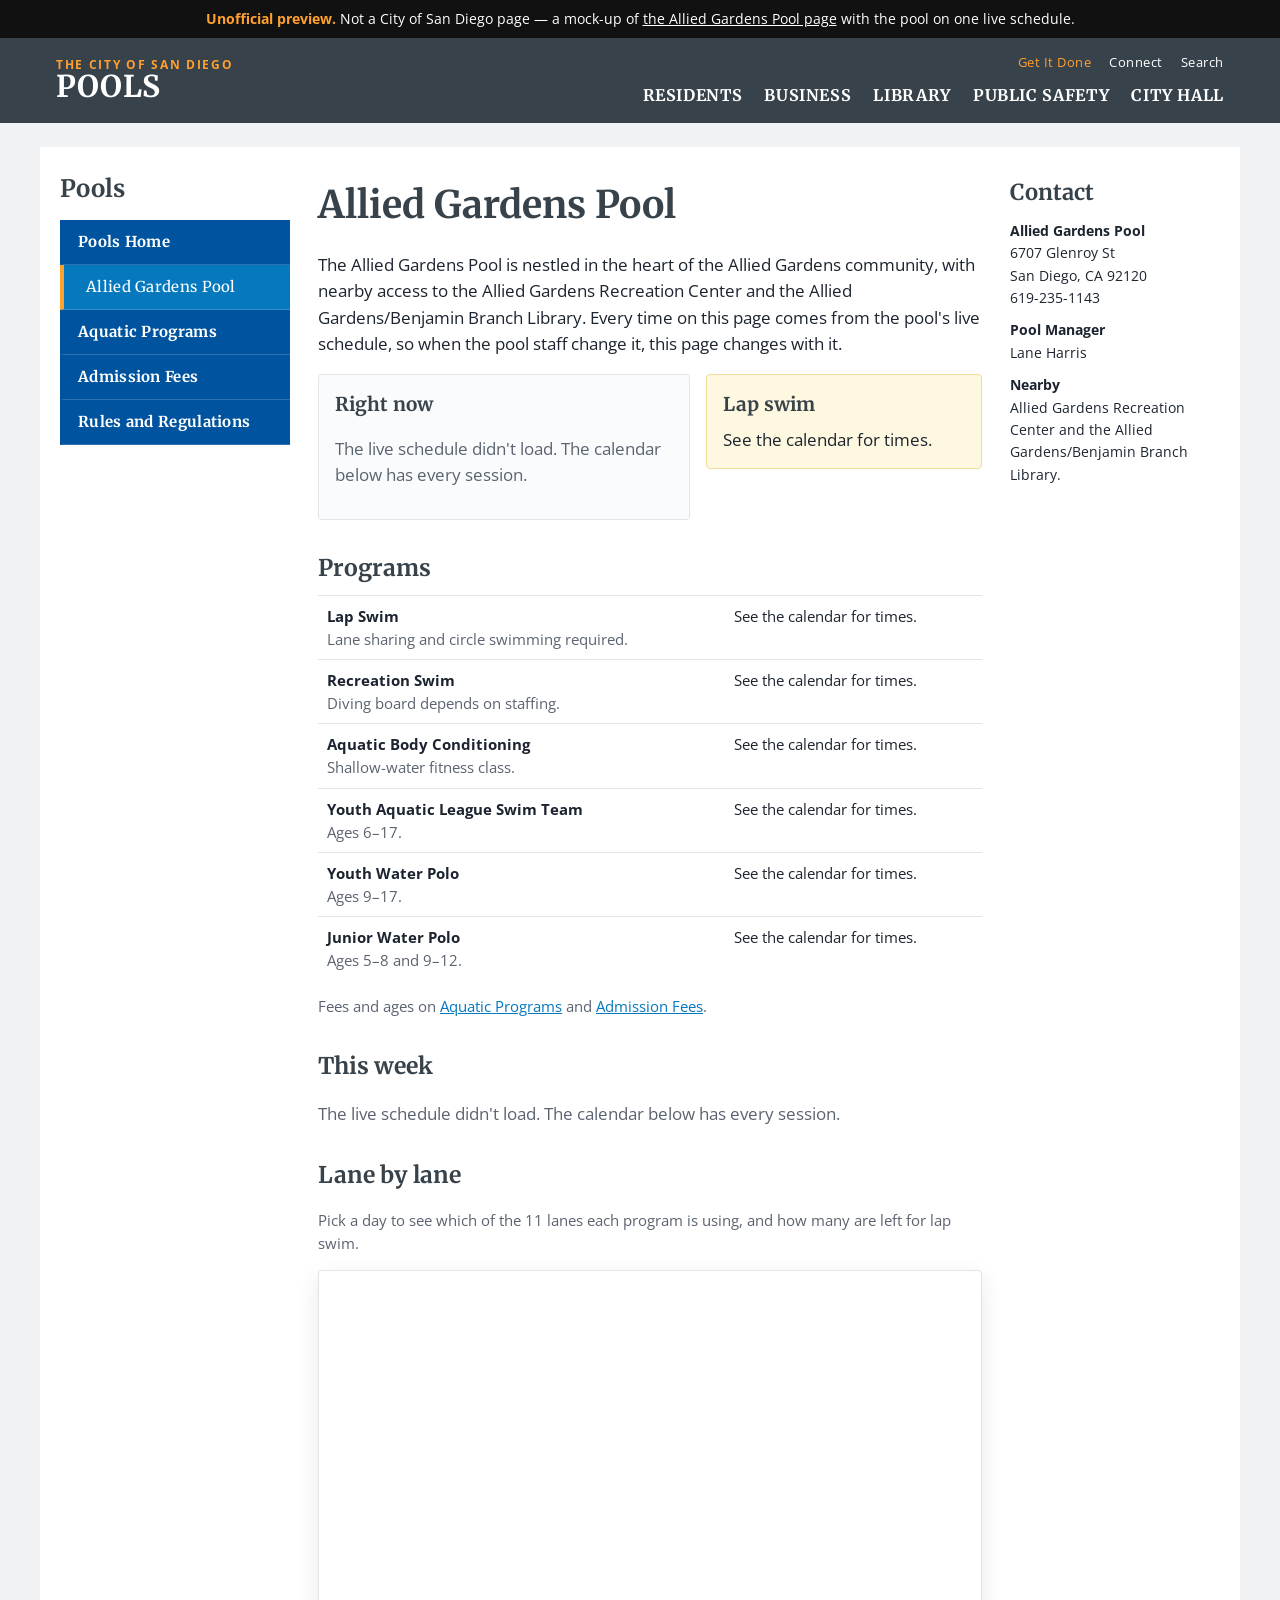
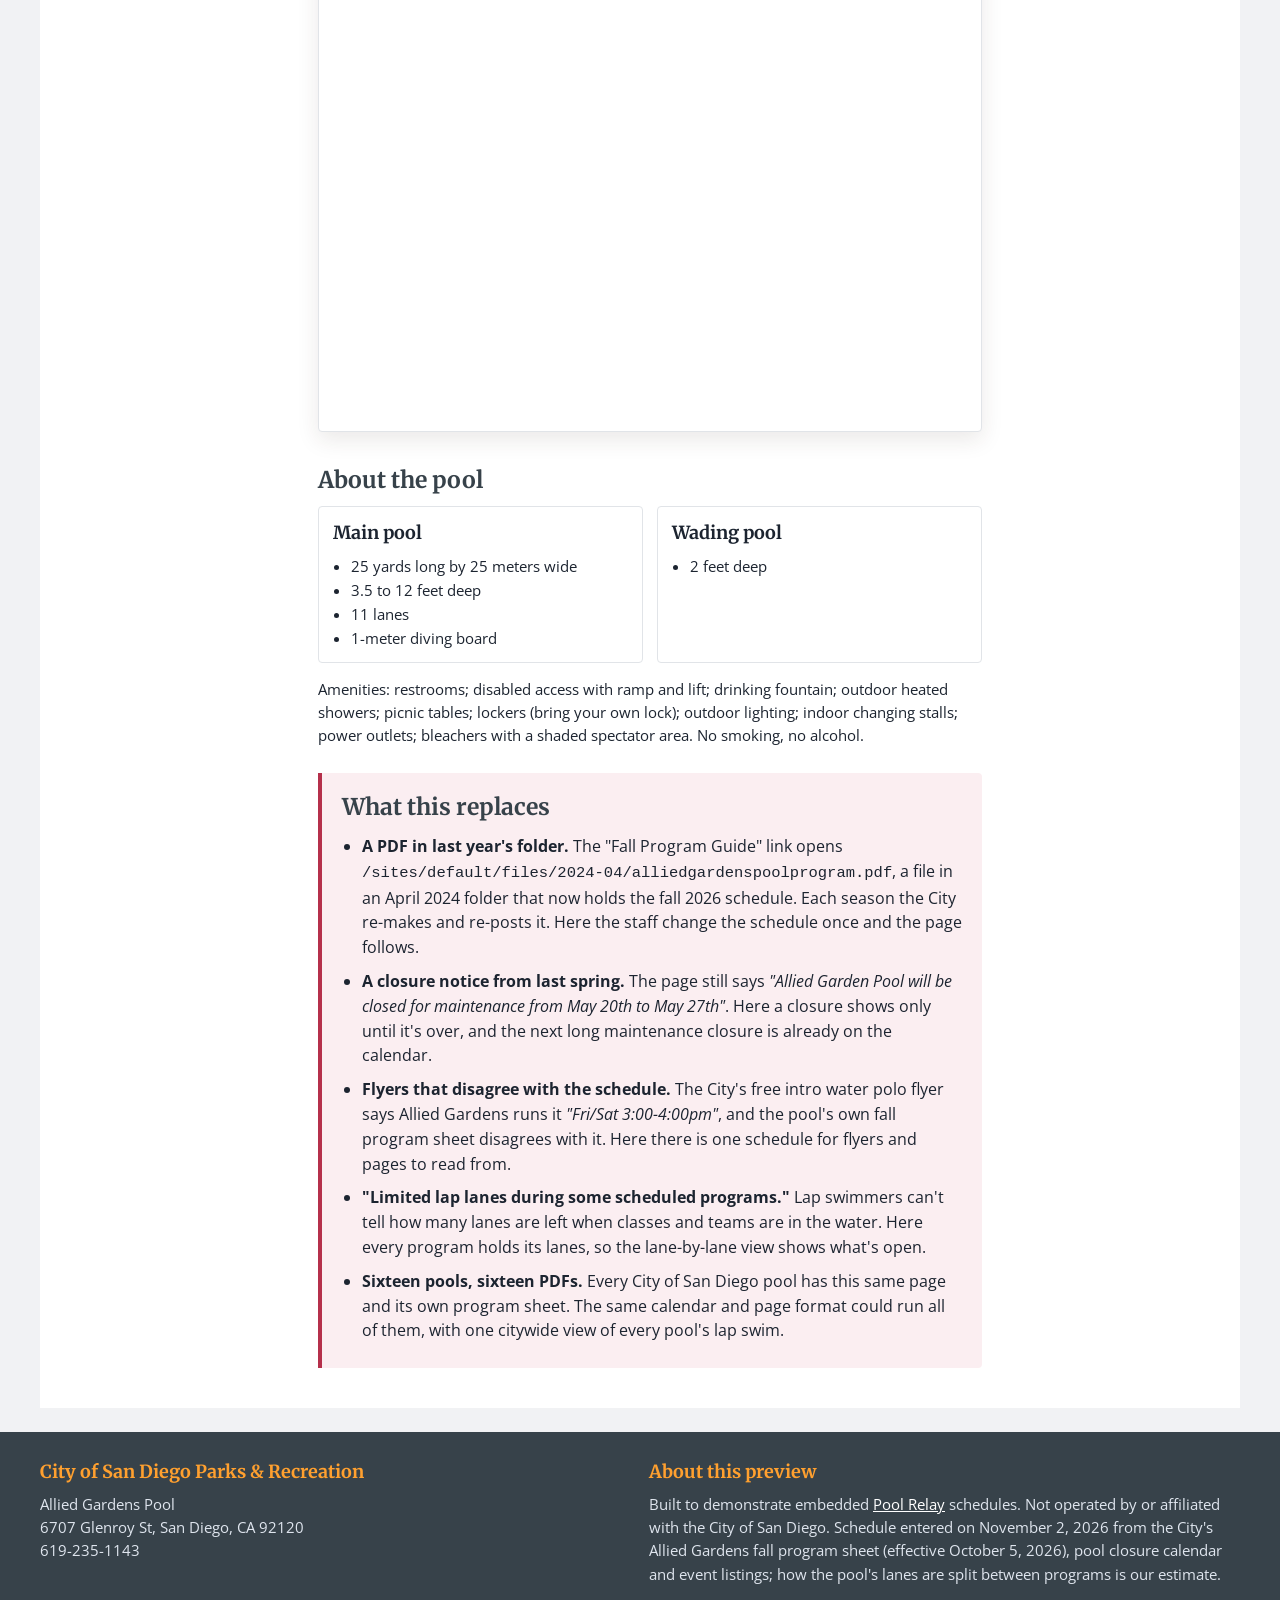
<file: index.html>
<!doctype html>
<!-- UNOFFICIAL PREVIEW. Not a City of San Diego website. A mock-up of https://www.sandiego.gov/park-and-recreation/centers/aquatics/alliedgardens
     with the pool on one live Pool Relay schedule. -->
<html lang="en">
<head>
<meta charset="utf-8">
<meta name="viewport" content="width=device-width, initial-scale=1">
<meta name="robots" content="noindex, nofollow">
<title>Allied Gardens Pool | City of San Diego Pools preview</title>
<link rel="preconnect" href="https://fonts.googleapis.com"><link rel="preconnect" href="https://fonts.gstatic.com" crossorigin>
<link href="https://fonts.googleapis.com/css2?family=Merriweather:wght@400;700&family=Open+Sans:wght@400;600;700&display=swap" rel="stylesheet">
<link rel="stylesheet" href="style.css?v=aaf322f0">
</head>
<body>
<div class="preview-note"><b>Unofficial preview.</b> Not a City of San Diego page &mdash; a mock-up of <a href="https://www.sandiego.gov/park-and-recreation/centers/aquatics/alliedgardens" target="_blank" rel="noopener noreferrer">the Allied Gardens Pool page</a> with the pool on one live schedule.</div>
<header class="site"><div class="hdr">
  <a class="brand" href="index.html"><small>The City of San Diego</small><span>Pools</span></a>
  <div class="right"><div class="util"><span>Get It Done</span><span>Connect</span><span>Search</span></div>
    <nav aria-label="Main"><span>Residents</span><span>Business</span><span>Library</span><span>Public Safety</span><span>City Hall</span></nav></div>
</div></header>
<div class="page">
  <aside class="side"><h2>Pools</h2><nav aria-label="Pools"><a class="" href="#">Pools Home</a><a class="sub here" href="index.html">Allied Gardens Pool</a><a class="" href="programs.html">Aquatic Programs</a><a class="" href="fees.html">Admission Fees</a><a class="" href="#">Rules and Regulations</a></nav></aside>
  <main class="main"><h1>Allied Gardens Pool</h1>
    <p class="lede">The Allied Gardens Pool is nestled in the heart of the Allied Gardens community, with nearby access to the Allied Gardens
      Recreation Center and the Allied Gardens/Benjamin Branch Library. Every time on this page comes from the pool's live schedule, so when the
      pool staff change it, this page changes with it.</p>
    <div class="top2">
      <section class="now" aria-live="polite"><h2>Right now</h2>
        <div id="today" data-view="wukjy7eHCAdsiElT58FrHm" data-pool="ag"><p class="muted">Loading today’s schedule…</p></div></section>
      <aside class="hours"><h2>Lap swim</h2>
        <div data-live="hours" data-view="wukjy7eHCAdsiElT58FrHm" data-pool="ag" data-format="dl" data-title="Lap Swim"><p class="muted">…</p></div>
        <div class="adjusted" data-live="exceptions" data-view="wukjy7eHCAdsiElT58FrHm" data-pool="ag" data-title="Lap Swim" hidden></div>
      </aside>
    </div>
    <div class="adjusted" data-live="closures" data-view="wukjy7eHCAdsiElT58FrHm" data-pool="ag" data-ahead="200" data-label="Pool closed" hidden></div>
    <h2>Programs</h2>
    <div class="tblwrap"><table class="prog"><tr><th>Lap Swim<div class="small muted" style="font-weight:400">Lane sharing and circle swimming required.</div></th><td class="when" data-live="when" data-view="wukjy7eHCAdsiElT58FrHm" data-pool="ag" data-title="Lap Swim">…</td></tr><tr><th>Recreation Swim<div class="small muted" style="font-weight:400">Diving board depends on staffing.</div></th><td class="when" data-live="when" data-view="wukjy7eHCAdsiElT58FrHm" data-pool="ag" data-title="Rec Swim">…</td></tr><tr><th>Aquatic Body Conditioning<div class="small muted" style="font-weight:400">Shallow-water fitness class.</div></th><td class="when" data-live="when" data-view="wukjy7eHCAdsiElT58FrHm" data-pool="ag" data-title="Aquatic Body Conditioning">…</td></tr><tr><th>Youth Aquatic League Swim Team<div class="small muted" style="font-weight:400">Ages 6–17.</div></th><td class="when" data-live="when" data-view="wukjy7eHCAdsiElT58FrHm" data-pool="ag" data-title="Youth Aquatic League Swim Team">…</td></tr><tr><th>Youth Water Polo<div class="small muted" style="font-weight:400">Ages 9–17.</div></th><td class="when" data-live="when" data-view="wukjy7eHCAdsiElT58FrHm" data-pool="ag" data-title="Youth Water Polo">…</td></tr><tr><th>Junior Water Polo<div class="small muted" style="font-weight:400">Ages 5–8 and 9–12.</div></th><td class="when" data-live="when" data-view="wukjy7eHCAdsiElT58FrHm" data-pool="ag" data-title="Junior Water Polo">…</td></tr></table></div>
    <p class="small muted">Fees and ages on <a href="programs.html">Aquatic Programs</a> and <a href="fees.html">Admission Fees</a>.</p>
    <h2>This week</h2>
    <div id="week" data-view="wukjy7eHCAdsiElT58FrHm" data-pool="ag"><p class="muted">Loading the week…</p></div>
    <h2>Lane by lane</h2>
    <p class="small muted">Pick a day to see which of the 11 lanes each program is using, and how many are left for lap swim.</p>
    <div class="frame"><iframe src="https://www.poolrelay.com/embed/wukjy7eHCAdsiElT58FrHm" height="760" title="Allied Gardens Pool, lane by lane" loading="lazy"></iframe></div>
    <h2>About the pool</h2>
    <div class="facts">
      <div><h3>Main pool</h3><ul><li>25 yards long by 25 meters wide</li><li>3.5 to 12 feet deep</li><li>11 lanes</li><li>1-meter diving board</li></ul></div>
      <div><h3>Wading pool</h3><ul><li>2 feet deep</li></ul></div>
    </div>
    <p class="small">Amenities: restrooms; disabled access with ramp and lift; drinking fountain; outdoor heated showers; picnic tables;
      lockers (bring your own lock); outdoor lighting; indoor changing stalls; power outlets; bleachers with a shaded spectator area.
      No smoking, no alcohol.</p>

    <div class="replaces">
      <h2>What this replaces</h2>
      <ul>
        <li><b>A PDF in last year's folder.</b> The "Fall Program Guide" link opens <code>/sites/default/files/2024-04/alliedgardenspoolprogram.pdf</code>,
          a file in an April 2024 folder that now holds the fall 2026 schedule. Each season the City re-makes and re-posts it. Here the staff
          change the schedule once and the page follows.</li>
        <li><b>A closure notice from last spring.</b> The page still says <i>"Allied Garden Pool will be closed for maintenance from May 20th to May 27th"</i>.
          Here a closure shows only until it's over, and the next long maintenance closure is already on the calendar.</li>
        <li><b>Flyers that disagree with the schedule.</b> The City's free intro water polo flyer says Allied Gardens runs it
          <i>"Fri/Sat 3:00-4:00pm"</i>, and the pool's own fall program sheet disagrees with it. Here there is one schedule for flyers and
          pages to read from.</li>
        <li><b>"Limited lap lanes during some scheduled programs."</b> Lap swimmers can't tell how many lanes are left when classes and teams are in
          the water. Here every program holds its lanes, so the lane-by-lane view shows what's open.</li>
        <li><b>Sixteen pools, sixteen PDFs.</b> Every City of San Diego pool has this same page and its own program sheet. The same calendar and
          page format could run all of them, with one citywide view of every pool's lap swim.</li>
      </ul>
    </div>
</main>
  <aside class="contact"><h2>Contact</h2><p><b>Allied Gardens Pool</b>6707 Glenroy St<br>San Diego, CA 92120<br>619-235-1143</p>
<p><b>Pool Manager</b>Lane Harris</p>
<p><b>Nearby</b>Allied Gardens Recreation Center and the Allied Gardens/Benjamin Branch Library.</p></aside>
</div>
<footer class="site"><div class="in">
  <div><h4>City of San Diego Parks &amp; Recreation</h4><p>Allied Gardens Pool<br>6707 Glenroy St, San Diego, CA 92120<br>619-235-1143</p></div>
  <div><h4>About this preview</h4><p>Built to demonstrate embedded <a href="https://www.poolrelay.com" target="_blank" rel="noopener">Pool Relay</a> schedules. Not operated by or affiliated with the City of San Diego. Schedule entered on November 2, 2026 from the City's Allied Gardens fall program sheet (effective October 5, 2026), pool closure calendar and event listings; how the pool's lanes are split between programs is our estimate.</p></div>
</div></footer>
<script>window.POOLS = [{"slug": "ag", "name": "Allied Gardens Pool", "short": "Allied Gardens", "facility": "Allied Gardens Pool", "area": "Allied Gardens", "kind": "yearRound", "address": "6707 Glenroy St, San Diego, CA 92120", "phone": "619-235-1143", "href": "index.html"}];</script>
<script src="finder.js?v=aaf322f0"></script>
</body>
</html>
</file>
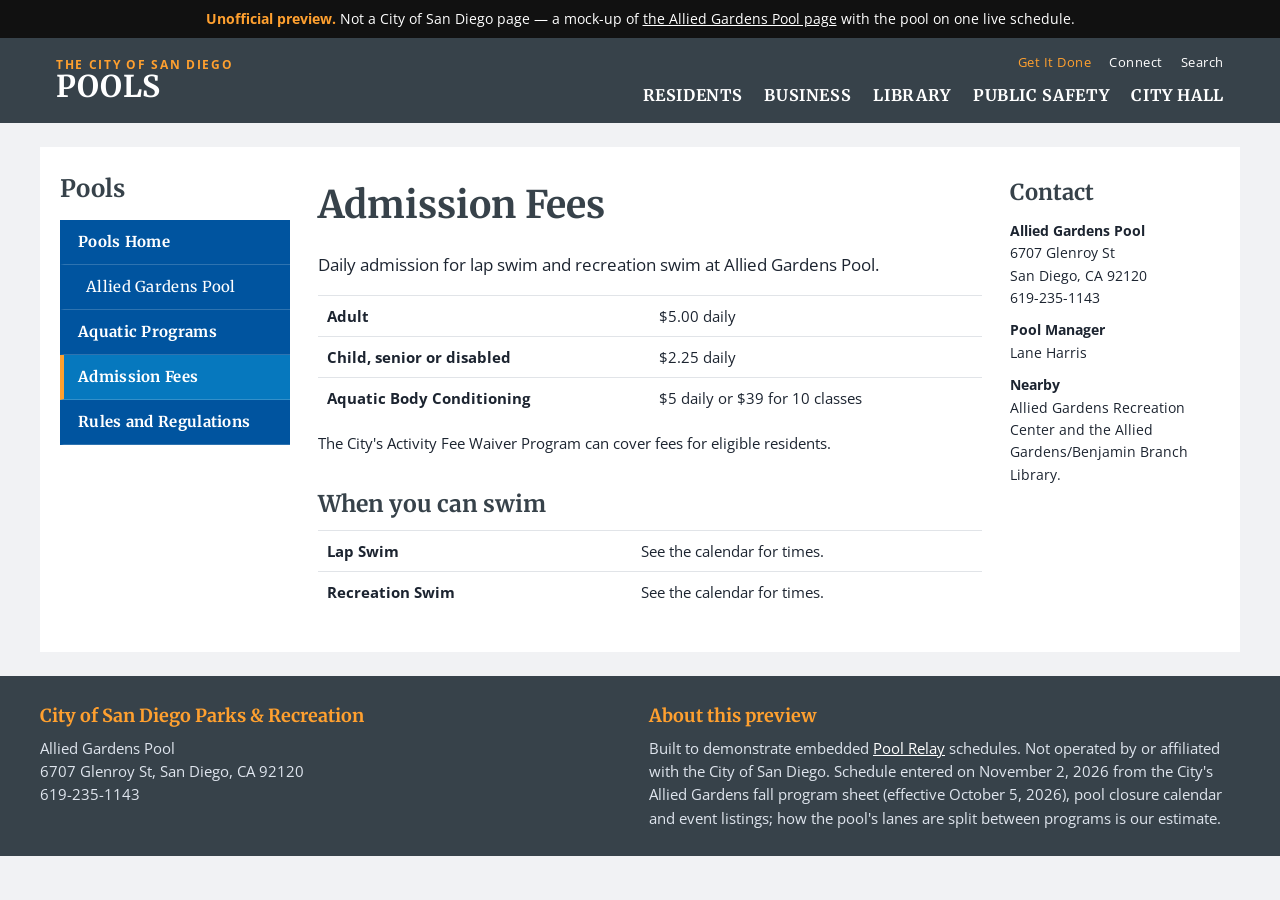
<file: fees.html>
<!doctype html>
<!-- UNOFFICIAL PREVIEW. Not a City of San Diego website. A mock-up of https://www.sandiego.gov/park-and-recreation/centers/aquatics/alliedgardens
     with the pool on one live Pool Relay schedule. -->
<html lang="en">
<head>
<meta charset="utf-8">
<meta name="viewport" content="width=device-width, initial-scale=1">
<meta name="robots" content="noindex, nofollow">
<title>Admission Fees | City of San Diego Pools preview</title>
<link rel="preconnect" href="https://fonts.googleapis.com"><link rel="preconnect" href="https://fonts.gstatic.com" crossorigin>
<link href="https://fonts.googleapis.com/css2?family=Merriweather:wght@400;700&family=Open+Sans:wght@400;600;700&display=swap" rel="stylesheet">
<link rel="stylesheet" href="style.css?v=aaf322f0">
</head>
<body>
<div class="preview-note"><b>Unofficial preview.</b> Not a City of San Diego page &mdash; a mock-up of <a href="https://www.sandiego.gov/park-and-recreation/centers/aquatics/alliedgardens" target="_blank" rel="noopener noreferrer">the Allied Gardens Pool page</a> with the pool on one live schedule.</div>
<header class="site"><div class="hdr">
  <a class="brand" href="index.html"><small>The City of San Diego</small><span>Pools</span></a>
  <div class="right"><div class="util"><span>Get It Done</span><span>Connect</span><span>Search</span></div>
    <nav aria-label="Main"><span>Residents</span><span>Business</span><span>Library</span><span>Public Safety</span><span>City Hall</span></nav></div>
</div></header>
<div class="page">
  <aside class="side"><h2>Pools</h2><nav aria-label="Pools"><a class="" href="#">Pools Home</a><a class="sub" href="index.html">Allied Gardens Pool</a><a class="" href="programs.html">Aquatic Programs</a><a class=" here" href="fees.html">Admission Fees</a><a class="" href="#">Rules and Regulations</a></nav></aside>
  <main class="main"><h1>Admission Fees</h1>
    <p class="lede">Daily admission for lap swim and recreation swim at Allied Gardens Pool.</p>
    <div class="tblwrap"><table class="prog">
      <tr><th>Adult</th><td>$5.00 daily</td></tr>
      <tr><th>Child, senior or disabled</th><td>$2.25 daily</td></tr>
      <tr><th>Aquatic Body Conditioning</th><td>$5 daily or $39 for 10 classes</td></tr>
    </table></div>
    <p class="small">The City's Activity Fee Waiver Program can cover fees for eligible residents.</p>
    <h2>When you can swim</h2>
    <div class="tblwrap"><table class="prog">
      <tr><th>Lap Swim</th><td class="when" data-live="when" data-view="wukjy7eHCAdsiElT58FrHm" data-pool="ag" data-title="Lap Swim">…</td></tr>
      <tr><th>Recreation Swim</th><td class="when" data-live="when" data-view="wukjy7eHCAdsiElT58FrHm" data-pool="ag" data-title="Rec Swim">…</td></tr>
    </table></div>
    <div class="adjusted" data-live="closures" data-view="wukjy7eHCAdsiElT58FrHm" data-pool="ag" data-ahead="200" data-label="Pool closed" hidden></div>
</main>
  <aside class="contact"><h2>Contact</h2><p><b>Allied Gardens Pool</b>6707 Glenroy St<br>San Diego, CA 92120<br>619-235-1143</p>
<p><b>Pool Manager</b>Lane Harris</p>
<p><b>Nearby</b>Allied Gardens Recreation Center and the Allied Gardens/Benjamin Branch Library.</p></aside>
</div>
<footer class="site"><div class="in">
  <div><h4>City of San Diego Parks &amp; Recreation</h4><p>Allied Gardens Pool<br>6707 Glenroy St, San Diego, CA 92120<br>619-235-1143</p></div>
  <div><h4>About this preview</h4><p>Built to demonstrate embedded <a href="https://www.poolrelay.com" target="_blank" rel="noopener">Pool Relay</a> schedules. Not operated by or affiliated with the City of San Diego. Schedule entered on November 2, 2026 from the City's Allied Gardens fall program sheet (effective October 5, 2026), pool closure calendar and event listings; how the pool's lanes are split between programs is our estimate.</p></div>
</div></footer>
<script>window.POOLS = [{"slug": "ag", "name": "Allied Gardens Pool", "short": "Allied Gardens", "facility": "Allied Gardens Pool", "area": "Allied Gardens", "kind": "yearRound", "address": "6707 Glenroy St, San Diego, CA 92120", "phone": "619-235-1143", "href": "index.html"}];</script>
<script src="finder.js?v=aaf322f0"></script>
</body>
</html>
</file>
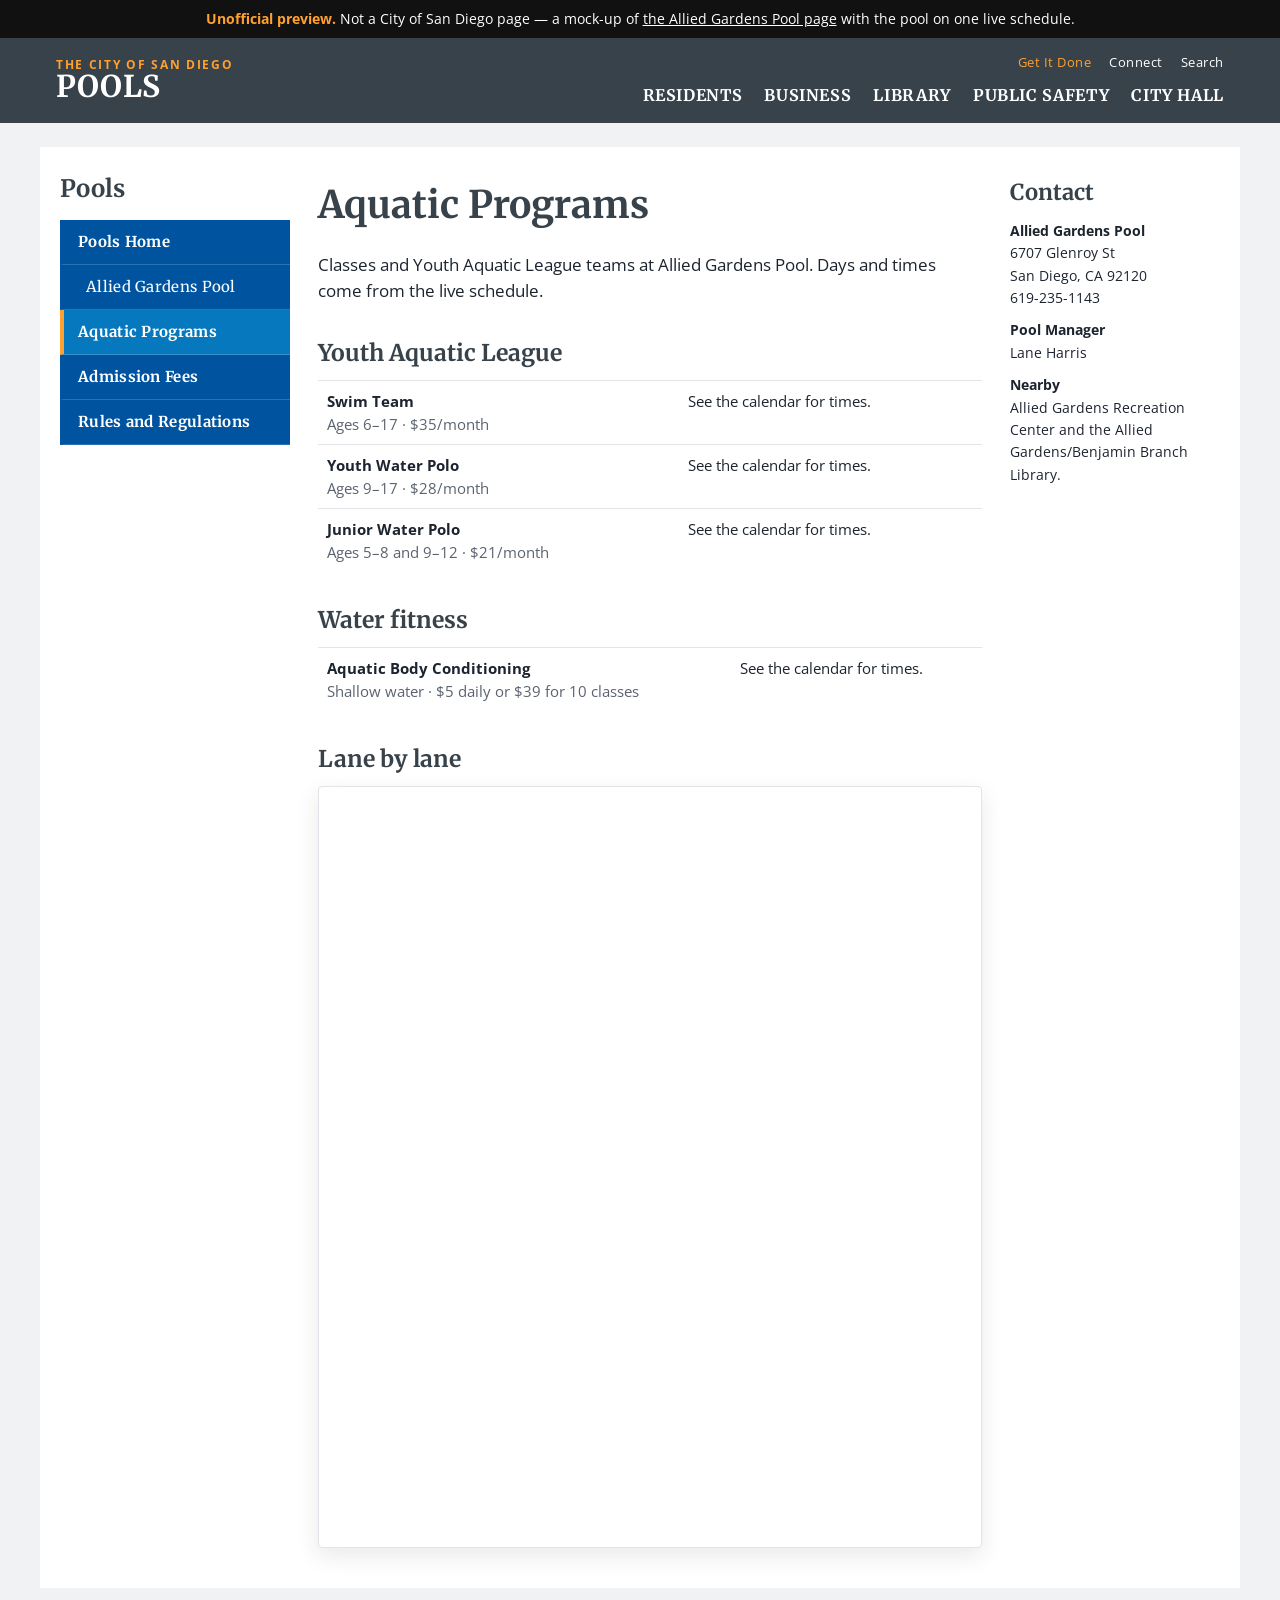
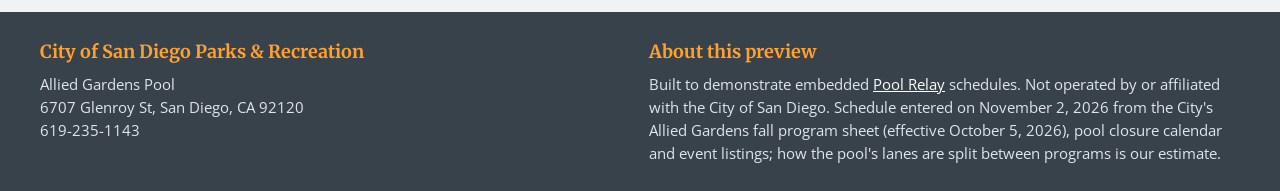
<file: programs.html>
<!doctype html>
<!-- UNOFFICIAL PREVIEW. Not a City of San Diego website. A mock-up of https://www.sandiego.gov/park-and-recreation/centers/aquatics/alliedgardens
     with the pool on one live Pool Relay schedule. -->
<html lang="en">
<head>
<meta charset="utf-8">
<meta name="viewport" content="width=device-width, initial-scale=1">
<meta name="robots" content="noindex, nofollow">
<title>Aquatic Programs | City of San Diego Pools preview</title>
<link rel="preconnect" href="https://fonts.googleapis.com"><link rel="preconnect" href="https://fonts.gstatic.com" crossorigin>
<link href="https://fonts.googleapis.com/css2?family=Merriweather:wght@400;700&family=Open+Sans:wght@400;600;700&display=swap" rel="stylesheet">
<link rel="stylesheet" href="style.css?v=aaf322f0">
</head>
<body>
<div class="preview-note"><b>Unofficial preview.</b> Not a City of San Diego page &mdash; a mock-up of <a href="https://www.sandiego.gov/park-and-recreation/centers/aquatics/alliedgardens" target="_blank" rel="noopener noreferrer">the Allied Gardens Pool page</a> with the pool on one live schedule.</div>
<header class="site"><div class="hdr">
  <a class="brand" href="index.html"><small>The City of San Diego</small><span>Pools</span></a>
  <div class="right"><div class="util"><span>Get It Done</span><span>Connect</span><span>Search</span></div>
    <nav aria-label="Main"><span>Residents</span><span>Business</span><span>Library</span><span>Public Safety</span><span>City Hall</span></nav></div>
</div></header>
<div class="page">
  <aside class="side"><h2>Pools</h2><nav aria-label="Pools"><a class="" href="#">Pools Home</a><a class="sub" href="index.html">Allied Gardens Pool</a><a class=" here" href="programs.html">Aquatic Programs</a><a class="" href="fees.html">Admission Fees</a><a class="" href="#">Rules and Regulations</a></nav></aside>
  <main class="main"><h1>Aquatic Programs</h1>
    <p class="lede">Classes and Youth Aquatic League teams at Allied Gardens Pool. Days and times come from the live schedule.</p>
    <h2>Youth Aquatic League</h2>
    <div class="tblwrap"><table class="prog">
      <tr><th>Swim Team<div class="small muted" style="font-weight:400">Ages 6–17 · $35/month</div></th><td class="when" data-live="when" data-view="wukjy7eHCAdsiElT58FrHm" data-pool="ag" data-title="Youth Aquatic League Swim Team">…</td></tr>
      <tr><th>Youth Water Polo<div class="small muted" style="font-weight:400">Ages 9–17 · $28/month</div></th><td class="when" data-live="when" data-view="wukjy7eHCAdsiElT58FrHm" data-pool="ag" data-title="Youth Water Polo">…</td></tr>
      <tr><th>Junior Water Polo<div class="small muted" style="font-weight:400">Ages 5–8 and 9–12 · $21/month</div></th><td class="when" data-live="when" data-view="wukjy7eHCAdsiElT58FrHm" data-pool="ag" data-title="Junior Water Polo">…</td></tr>
    </table></div>
    <h2>Water fitness</h2>
    <div class="tblwrap"><table class="prog">
      <tr><th>Aquatic Body Conditioning<div class="small muted" style="font-weight:400">Shallow water · $5 daily or $39 for 10 classes</div></th><td class="when" data-live="when" data-view="wukjy7eHCAdsiElT58FrHm" data-pool="ag" data-title="Aquatic Body Conditioning">…</td></tr>
    </table></div>
    <div class="adjusted" data-live="exceptions" data-view="wukjy7eHCAdsiElT58FrHm" data-pool="ag" data-title="Aquatic Body Conditioning" hidden></div>
    <div class="adjusted" data-live="closures" data-view="wukjy7eHCAdsiElT58FrHm" data-pool="ag" data-ahead="200" data-label="Pool closed" hidden></div>
    <h2>Lane by lane</h2>
    <div class="frame"><iframe src="https://www.poolrelay.com/embed/wukjy7eHCAdsiElT58FrHm" height="760" title="Allied Gardens Pool, lane by lane" loading="lazy"></iframe></div>
</main>
  <aside class="contact"><h2>Contact</h2><p><b>Allied Gardens Pool</b>6707 Glenroy St<br>San Diego, CA 92120<br>619-235-1143</p>
<p><b>Pool Manager</b>Lane Harris</p>
<p><b>Nearby</b>Allied Gardens Recreation Center and the Allied Gardens/Benjamin Branch Library.</p></aside>
</div>
<footer class="site"><div class="in">
  <div><h4>City of San Diego Parks &amp; Recreation</h4><p>Allied Gardens Pool<br>6707 Glenroy St, San Diego, CA 92120<br>619-235-1143</p></div>
  <div><h4>About this preview</h4><p>Built to demonstrate embedded <a href="https://www.poolrelay.com" target="_blank" rel="noopener">Pool Relay</a> schedules. Not operated by or affiliated with the City of San Diego. Schedule entered on November 2, 2026 from the City's Allied Gardens fall program sheet (effective October 5, 2026), pool closure calendar and event listings; how the pool's lanes are split between programs is our estimate.</p></div>
</div></footer>
<script>window.POOLS = [{"slug": "ag", "name": "Allied Gardens Pool", "short": "Allied Gardens", "facility": "Allied Gardens Pool", "area": "Allied Gardens", "kind": "yearRound", "address": "6707 Glenroy St, San Diego, CA 92120", "phone": "619-235-1143", "href": "index.html"}];</script>
<script src="finder.js?v=aaf322f0"></script>
</body>
</html>
</file>
<file: style.css>
/* Allied Gardens Pool — a working preview of sandiego.gov's pool page on one live schedule. Chrome after the
   City's theme: a slate band with an orange accent, a blue side menu, Merriweather headings over Open Sans. */
:root{
  --orange:#37424a; --orange-d:#00549f; --orange-dd:#0a0a0a; --blue:#0678be; --ink:#1c2430; --body:#333; --muted:#5b6370;
  --rule:#e1e4e8; --paper:#fff; --wash:#f1f2f4; --cream:#fff8e1; --gold:#ffa02f;
  --lap:#0098db; --rec:#16a085; --fit:#7a4fb0; --learn:#c69214; --team:#b5304b; --other:#8b8378;
  --open:#1f7a45; --soon:#b56d07; --shut:#6f7780; --rust:#b5304b; --rust-d:#8a1f36; --teal:#0098db;
}
*{box-sizing:border-box}
html{-webkit-text-size-adjust:100%}
body{margin:0;background:var(--wash);color:var(--ink);font:16.5px/1.6 "Open Sans",system-ui,-apple-system,"Segoe UI",sans-serif}
a{color:var(--blue)}
h1,h2,h3,.hdr nav,.side h2{font-family:Merriweather,Georgia,serif}
.preview-note{background:#111;color:#fff;font-size:13.5px;line-height:1.5;padding:9px 16px;text-align:center}
.preview-note b{color:var(--gold)} .preview-note a{color:#fff}
header.site{background:var(--orange);color:#fff}
.hdr{max-width:1200px;margin:0 auto;display:flex;align-items:center;gap:24px;padding:14px 16px;flex-wrap:wrap}
.brand{display:flex;flex-direction:column;text-decoration:none;color:#fff;line-height:1}
.brand small{font-size:12px;letter-spacing:.14em;text-transform:uppercase;color:var(--gold);font-weight:700}
.brand span{font-family:Merriweather,Georgia,serif;font-size:30px;font-weight:700;letter-spacing:.02em;text-transform:uppercase}
.hdr .right{margin-left:auto;display:flex;flex-direction:column;align-items:flex-end;gap:10px}
.hdr .util{display:flex;gap:18px;font-size:13px;letter-spacing:.04em}
.hdr .util span:first-child{color:var(--gold)}
.hdr nav{display:flex;gap:22px;font-size:16px;font-weight:700;letter-spacing:.04em;text-transform:uppercase}
.page{max-width:1200px;margin:24px auto;background:#fff;padding:28px 20px 40px;display:grid;grid-template-columns:230px minmax(0,1fr) 210px;gap:28px}
.side h2{font-size:24px;font-weight:700;margin:0 0 18px;line-height:1.15;color:var(--orange)}
.side nav a{display:block;background:var(--orange-d);color:#fff;text-decoration:none;font-family:Merriweather,Georgia,serif;font-weight:700;font-size:15px;
  letter-spacing:.02em;padding:10px 14px;border-bottom:1px solid rgba(255,255,255,.18);border-left:4px solid transparent}
.side nav a.sub{background:var(--orange-d);padding-left:22px;font-weight:400}
.side nav a.here{border-left-color:var(--gold);background:#0678be}
.main{min-width:0}
h1{font-size:clamp(28px,3.4vw,38px);font-weight:700;margin:0 0 14px;text-wrap:balance;color:var(--orange)}
h2{font-size:23px;font-weight:700;margin:30px 0 8px;text-wrap:balance;color:var(--orange)}
h3{font-size:18px;font-weight:700;margin:16px 0 4px}
.lede{max-width:70ch}
.muted{color:var(--muted)} .small{font-size:14.5px}
.contact h2{font-size:22px;margin:0 0 10px}
.contact{font-size:14px} .contact p{margin:0 0 10px} .contact b{display:block}
.top2{display:grid;grid-template-columns:minmax(0,1.35fr) minmax(0,1fr);gap:16px;align-items:start;margin:14px 0}
.top2 h2{margin:0 0 8px;font-size:19px}
.now{border:1px solid var(--rule);border-radius:4px;padding:14px 16px;background:#fafbfc}
.hours{border:1px solid #f0dc9a;border-radius:4px;padding:14px 16px;background:var(--cream)}
.hours dl{display:grid;grid-template-columns:1fr;gap:3px 14px;margin:0 0 8px}
.hours dt{font-weight:600} .hours dd{margin:0 0 4px;font-variant-numeric:tabular-nums}
.adjusted ul{margin:4px 0 0;padding-left:18px;font-size:14.5px}
.closed{color:var(--rust-d);font-size:15px;margin:6px 0}
table.fees{border-collapse:collapse;width:100%;max-width:620px;font-size:15px;margin:8px 0}
table.fees th,table.fees td{border:1px solid var(--rule);padding:7px 10px;text-align:left}
table.fees th{background:#fafbfc;font-weight:600}
table.fees td + td{font-variant-numeric:tabular-nums}
.cards{display:grid;grid-template-columns:repeat(auto-fit,minmax(220px,1fr));gap:14px;margin-top:8px}
.card{border:1px solid var(--rule);border-top:4px solid var(--orange-dd);padding:12px 14px;background:#fff}
.card h3{margin:0 0 4px} .card p{margin:0 0 6px;font-size:15px;color:var(--body)}
.card .st{font-weight:700;font-size:14.5px}
.prog{border-collapse:collapse;width:100%;font-size:15px}
.prog th,.prog td{text-align:left;padding:8px 9px;border-top:1px solid var(--rule);vertical-align:top}
.prog th{min-width:180px}
.prog td.when{font-variant-numeric:tabular-nums}
table.lanes{border-collapse:collapse;width:100%;font-size:15px;font-variant-numeric:tabular-nums;min-width:540px}
table.lanes th,table.lanes td{text-align:left;padding:7px 9px;border-top:1px solid var(--rule);vertical-align:top}
table.lanes thead th{font-size:12.5px;letter-spacing:.07em;text-transform:uppercase;color:var(--muted);border-top:0;font-weight:600}
table.lanes tbody th{white-space:nowrap;color:var(--orange);font-weight:700}
table.lanes .k{display:inline-block;width:8px;height:8px;border-radius:2px;margin-right:5px}
.tblwrap{overflow-x:auto}
.policy{background:#fafbfc;border-left:3px solid var(--orange-dd);padding:10px 14px;font-size:15px}
.facts{display:grid;grid-template-columns:repeat(auto-fit,minmax(240px,1fr));gap:14px}
.facts > div{border:1px solid var(--rule);border-radius:4px;padding:12px 14px}
.facts h3{margin:0 0 6px}.facts ul{margin:0;padding-left:18px;font-size:15px}
.replaces{margin-top:30px;background:#fbeef1;border-left:4px solid var(--rust);padding:16px 20px;border-radius:0 4px 4px 0}
.replaces h2{margin-top:0}
.replaces ul{margin:0;padding-left:20px}
.replaces li{margin-bottom:9px;max-width:80ch;font-size:15.5px}
footer.site{background:var(--orange);color:#dfe5ee;padding:26px 16px;font-size:14.5px}
footer.site .in{max-width:1200px;margin:0 auto;display:grid;grid-template-columns:repeat(auto-fit,minmax(220px,1fr));gap:18px}
footer.site h4{font-family:Merriweather,Georgia,serif;margin:0 0 6px;color:var(--gold);font-size:18px}
footer.site p{margin:0} footer.site a{color:#fff}
@media (max-width:1000px){ .page{grid-template-columns:200px minmax(0,1fr)} .contact{grid-column:2} }
@media (max-width:760px){
  .hdr nav,.hdr .util{display:none} .page{grid-template-columns:1fr;margin:0;padding:18px 16px 30px} .side nav{display:none}
  .side h2{display:none} .contact{grid-column:auto} .top2{grid-template-columns:1fr}
}

/* ── The finder ─────────────────────────────────────────────────────────────── */
.finder{ border:1px solid var(--rule); border-radius:8px; background:#f5f8fb }
.finder .bar{ display:flex; flex-wrap:wrap; gap:14px 22px; padding:14px 16px; border-bottom:1px solid var(--rule) }
.finder fieldset{ border:0; margin:0; padding:0; min-width:0 }
.finder legend{ font-size:11.5px; font-weight:700; letter-spacing:.1em; text-transform:uppercase; color:var(--muted); margin-bottom:6px; padding:0 }
.chips{ display:flex; flex-wrap:wrap; gap:6px }
.chip{ border:1px solid #c5d6d5; background:#fff; border-radius:999px; padding:5px 12px; font-size:14px; cursor:pointer; color:var(--ink) }
.chip[aria-pressed="true"]{ background:var(--teal); border-color:var(--teal); color:#fff }
.chip:focus-visible{ outline:3px solid var(--gold); outline-offset:1px }
.chip.near{ border-style:dashed }
.finder .summary{ padding:10px 16px; font-size:15px; display:flex; flex-wrap:wrap; gap:6px 16px; align-items:baseline; border-bottom:1px solid var(--rule) }
.finder .summary b{ font-size:17px }

.split{ display:grid; grid-template-columns:minmax(0,1.25fr) minmax(0,1fr); min-height:560px }
.results{ list-style:none; margin:0; padding:0; max-height:720px; overflow:auto; border-right:1px solid var(--rule) }
#map{ min-height:560px; height:100%; background:#e9e4dc }

.pool{ display:grid; grid-template-columns:76px minmax(0,1fr); gap:12px; padding:13px 16px; border-bottom:1px solid var(--rule); background:#fff }
.pool:hover, .pool.hl{ background:#eef8fb }
.pool .ph{ width:76px; height:58px; border-radius:4px; background:#ddd center/cover no-repeat }
.pool h3{ margin:0; font-size:16.5px; line-height:1.3 }
.pool h3 a{ color:var(--ink); text-decoration:none }
.pool h3 a:hover{ text-decoration:underline }
.pool .where{ font-size:13.5px; color:var(--muted) }
.pool .state{ margin:5px 0 0; font-size:14.5px; font-weight:700 }
.pool .state.open{ color:var(--open) }
.pool .state.soon{ color:var(--soon) }
.pool .state.shut{ color:var(--shut) }
.pool .state .dot{ display:inline-block; width:9px; height:9px; border-radius:50%; background:currentColor; margin-right:6px; vertical-align:1px }
.pool .state.open .dot{ animation:pulse 1.6s ease-in-out infinite }
@keyframes pulse{ 50%{ opacity:.35 } }
@media (prefers-reduced-motion:reduce){ .pool .state.open .dot{ animation:none } }
.pool .sess{ margin:6px 0 0; padding:0; list-style:none; font-size:14px; display:flex; flex-direction:column; gap:2px }
.pool .sess li{ display:flex; gap:8px; align-items:baseline }
.pool .sess .t{ font-variant-numeric:tabular-nums; min-width:118px; color:#3b362f }
.pool .sess .k{ display:inline-block; width:8px; height:8px; border-radius:2px; flex:none; transform:translateY(-1px) }
.pool .sess .n{ color:var(--muted); font-size:13px }
.pool .sess li.past{ opacity:.45 }
.pool .sess li.now .t{ font-weight:700; color:var(--open) }

.tl{ position:relative; height:12px; margin:8px 0 2px; background:#e6efee; border-radius:3px; overflow:hidden }
.tl i{ position:absolute; top:0; bottom:0; border-radius:2px; opacity:.9 }
.tl .nowline{ position:absolute; top:-2px; bottom:-2px; width:2px; background:var(--ink) }
.tlscale{ display:flex; justify-content:space-between; font-size:11px; color:var(--muted); font-variant-numeric:tabular-nums }

.legend{ display:flex; flex-wrap:wrap; gap:4px 14px; font-size:13px; color:var(--muted); padding:10px 16px }
.legend span::before{ content:""; display:inline-block; width:10px; height:10px; border-radius:2px; margin-right:5px; background:var(--c); vertical-align:-1px }
.legend span{ background:none }

.k-lap{ --c:var(--lap); background:var(--lap) } .k-rec{ --c:var(--rec); background:var(--rec) }
.k-fit{ --c:var(--fit); background:var(--fit) } .k-learn{ --c:var(--learn); background:var(--learn) }
.k-team{ --c:var(--team); background:var(--team) } .k-other{ --c:#8b8378; background:#8b8378 }

.empty{ padding:22px 16px; color:var(--muted) }
.later-h{ padding:10px 16px 6px; font-size:12px; font-weight:700; letter-spacing:.1em; text-transform:uppercase; color:var(--muted); background:#f1f6f6; border-bottom:1px solid var(--rule) }

/* ── Calendar frames ──────────────────────────────────────────────────────── */
.frame{ border:1px solid var(--rule); border-radius:4px; overflow:hidden; background:#fff; box-shadow:0 8px 22px rgba(60,40,25,.10) }
.frame iframe{ display:block; width:100%; border:0 }
.cal-foot{ font-size:14px; color:var(--muted); margin:8px 0 0 }

/* ── Static lists ─────────────────────────────────────────────────────────── */
.grid-list{ display:grid; grid-template-columns:repeat(auto-fill,minmax(230px,1fr)); gap:8px 18px; list-style:none; margin:0; padding:0; font-size:14.5px }
.grid-list li span{ display:block; color:var(--muted); font-size:13px }
details.more{ border:1px solid var(--rule); border-radius:4px; margin:12px 0; background:#fff }
details.more summary{ cursor:pointer; padding:11px 14px; font-weight:700; color:var(--rust-d) }
details.more > div{ padding:4px 16px 16px }
.fees{ display:grid; grid-template-columns:repeat(auto-fit,minmax(240px,1fr)); gap:16px }
.fees table{ border-collapse:collapse; width:100%; font-size:14.5px }
.fees td{ padding:4px 0; border-bottom:1px dotted var(--rule) }
.fees td:last-child{ text-align:right; font-variant-numeric:tabular-nums }

.replaces{ margin-top:26px; background:#fbeef1; border-left:4px solid var(--rust); padding:16px 20px; border-radius:0 4px 4px 0 }
.replaces h2{ margin-top:0 }
.replaces ul{ margin:0; padding-left:20px }
.replaces li{ margin-bottom:9px; max-width:80ch }

/* ── One pool's page ──────────────────────────────────────────────────────── */
.back{ font-size:15px; display:inline-block; margin-bottom:12px }
.today{ border:1px solid var(--rule); border-radius:8px; background:#f7fbfe; padding:12px 16px; margin:18px 0 }
.today .pool{ padding:0; border:0; background:none; grid-template-columns:minmax(0,1fr) }
.today .pool:hover{ background:none }
.finding{ margin:22px 0 0; padding:14px 18px; border-left:4px solid var(--rust); background:#fbeef1; font-size:15px }
.finding b{ color:var(--rust-d) }
.finding ul{ margin:8px 0 0; padding-left:20px }
.finding li{ margin-bottom:6px }
.btns{ display:flex; flex-wrap:wrap; gap:8px; margin:14px 0 0 }
.btns .btn{ display:inline-block; background:var(--teal); color:#fff; border-radius:5px; padding:8px 16px; font-size:15px; text-decoration:none }
.btns .btn.ghost{ background:#fff; color:var(--teal); border:1px solid var(--teal) }


.leaflet-popup-content{ font:14px/1.45 "PT Sans", system-ui, sans-serif; margin:10px 12px }
.leaflet-popup-content b{ font-size:15px }

@media (max-width:820px){
  .split{ grid-template-columns:1fr }
  .results{ max-height:none; border-right:0 }
  #map{ min-height:320px; height:320px; order:-1; border-bottom:1px solid var(--rule) }
}
@media (max-width:420px){
  .pool{ grid-template-columns:1fr }
  .pool .ph{ display:none }
  .pool .sess .t{ min-width:104px }
}

.now .pool{ grid-template-columns:minmax(0,1fr); padding:0; border:0; background:none }
.now .pool:hover{ background:none }

/* The board here has no map: one column of pools. */
.finder .split{ grid-template-columns:1fr; min-height:0 }
.finder #map{ display:none }
.finder .results{ border-right:0; max-height:none }

.contact{overflow-wrap:anywhere}
</file>
